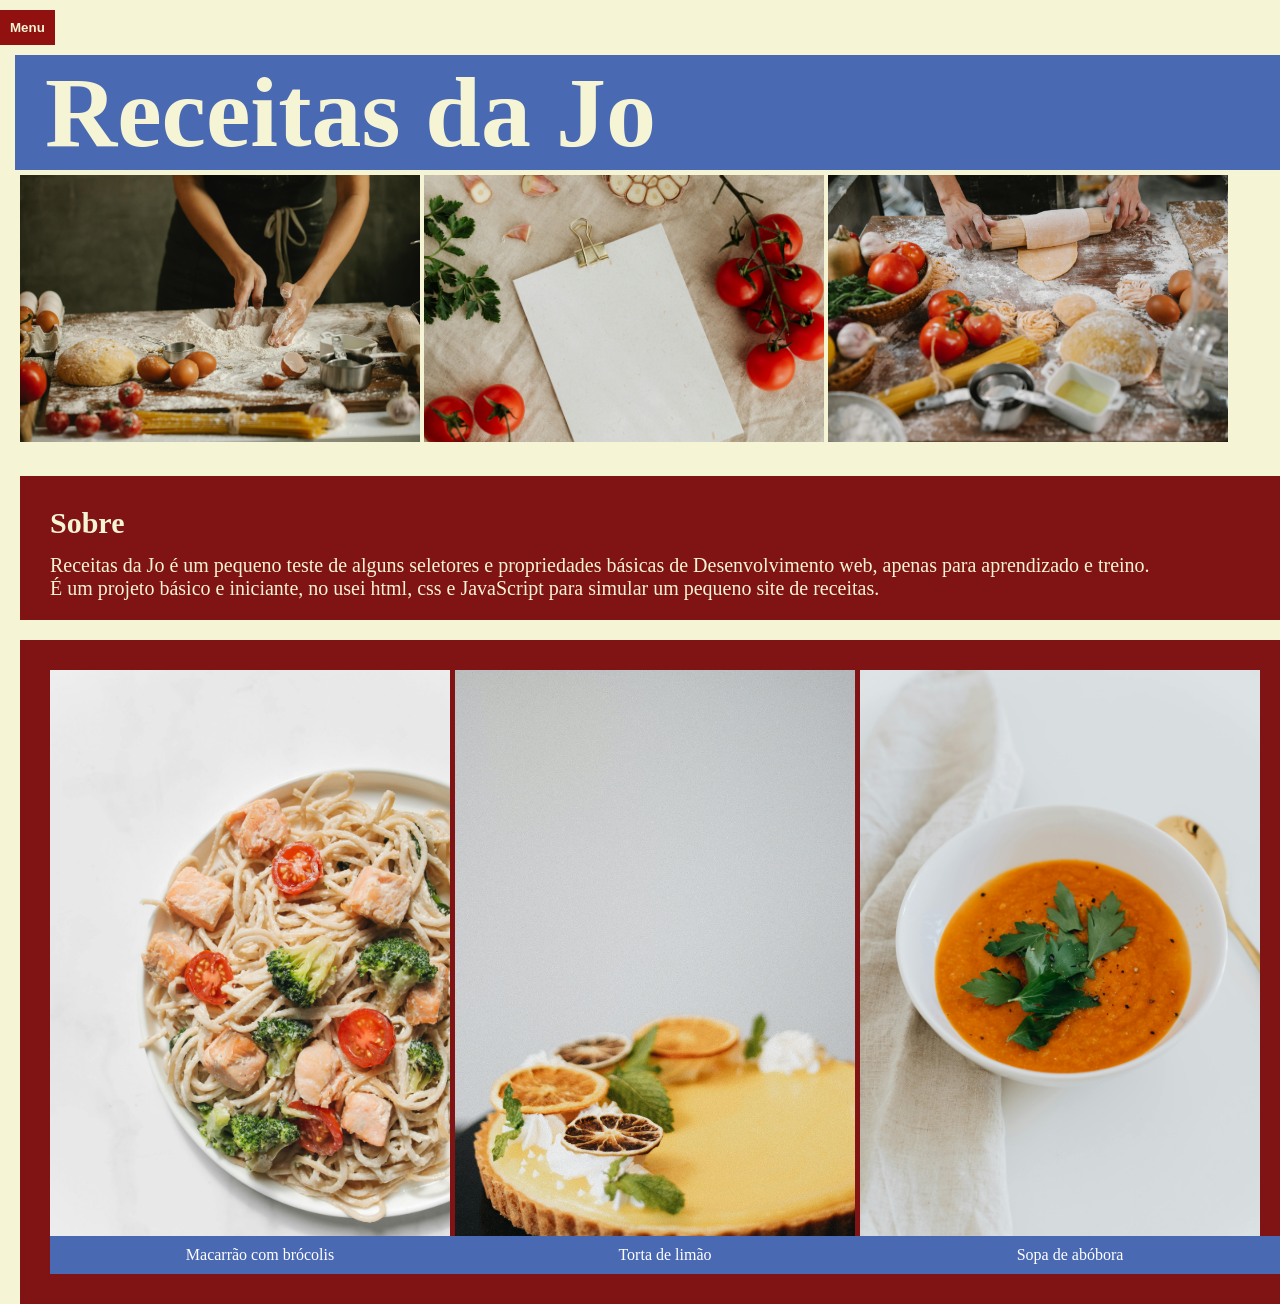
<file: index.html>
<!DOCTYPE html>
<html lang="en">
<head>
    <meta charset="UTF-8">
    <meta name="viewport" content="width=device-width, initial-scale=1.0">
    <title>Receitas da Jo</title>
</head>
<link rel="stylesheet" href="css/style.css">
<body>
    <header>
        <button id="menu">Menu</button>
    <h1>Receitas da Jo</h1>
    
    <div class="imagens">
    <img src="img/img1.jpg" width="400" >
    <img src="img/img2.jpg" width="400">
    <img src="img/img3.jpg" width="400">
    </div>
    
        <nav id="nav">
            <ul>
                <li><a href="#Sobre">Sobre</a></li>
                <li><a href="#receitas">Receitas</a></li>
                
            </ul>
        </nav>
    </header>
    <main>
        <section id="sobre">
            <h2>Sobre</h2>
            <p>Receitas da Jo é um pequeno teste de alguns seletores e propriedades básicas de Desenvolvimento web, apenas para aprendizado e treino. <br>É um projeto básico e iniciante, no usei html, css e JavaScript para simular um pequeno site de receitas.</p>
        </section>
        <section id="receitas">
           
      <div class="receita">
        
    <a href="macarrao.html">
            <img src="img/macarrao.jpg" alt="Macarrão com brócolis" width="400" >
            <p>Macarrão com brócolis</p>
        </a>
        </div> 
         <div class="receita">
        <a href="torta.html">
            <img src="img/torta.jpg" alt="Torta de limão" width="400">
            <p>Torta de limão</p>
        </a>
        </div>
        <div class="receita">
        <a href="sopa.html">
            <img src="img/sopa.jpg" alt="Torta de limão" width="400">
            <p>Sopa de abóbora</p>
        </a>
        </div>
         </section>
         
    </main>    
    <script src="js/script.js"></script>
</body>
</html>
</file>
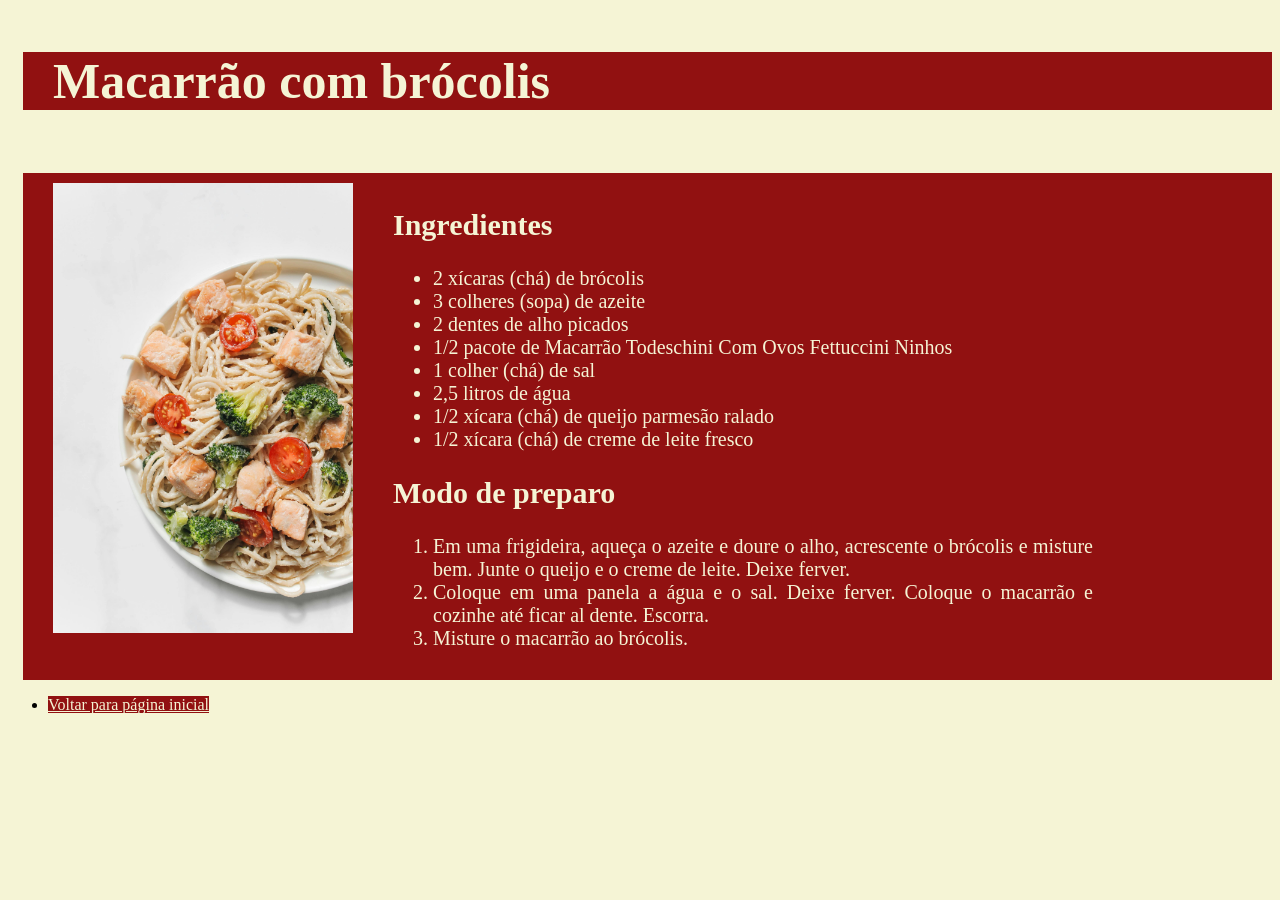
<file: macarrao.html>
<!DOCTYPE html>
<html lang="en">
<head>
    <meta charset="UTF-8">
    <meta name="viewport" content="width=device-width, initial-scale=1.0">
    <title>Document</title>
    <style>
        body{
            background-color: #f5f4d5;
        }
        header{
    
    padding: 10px 0;
    margin-bottom: 20px;
}

h1{
    color: #f5f4d5;
    font-size: 50px;
    margin-left: 15px;
    background-color: #911111;
    text-align: left;
    padding-left: 30px;
}
section{
    
    color: #f5f4d5;
    font-size: 20px;
    margin-left: 15px;
    background-color: #911111;
    text-align: justify;
    padding-left: 30px;
    padding-bottom: 10px;
    padding-top: 10px;
    
}
.receita{
    display: flex;
    gap: 40px;
    align-items: flex-start;
}
.receita img{
    width: 300px;
    
}
.texto{
    max-width: 700px;
}
nav a{
    background-color: #911111;
    color: #f5f4d5;
}
    </style>
</head>
<body>
    <header>
        
        <h1>Macarrão com brócolis</h1>
        
        
    </header>
    <section class="receita">
        <img src="img/macarrao.jpg" alt="Macarrão com brócolis">
            <div class="texto">
                <h2>Ingredientes</h2>
                <ul>
                    <li>2 xícaras (chá) de brócolis</li>
                    <li>3 colheres (sopa) de azeite</li>
                    <li>2 dentes de alho picados</li>
                    <li>1/2 pacote de Macarrão Todeschini Com Ovos Fettuccini Ninhos </li>
                    <li>1 colher (chá) de sal</li>
                    <li>2,5 litros de água</li>
                    <li>1/2 xícara (chá) de queijo parmesão ralado</li>
                    <li>1/2 xícara (chá) de creme de leite fresco </li>
                </ul>
                <h2>Modo de preparo</h2>
                <ol>
                    <li>Em uma frigideira, aqueça o azeite e doure o alho, acrescente o brócolis e misture bem. Junte o queijo e o creme de leite. Deixe ferver.</li> 
                    <li>Coloque em uma panela a água e o sal. Deixe ferver. Coloque o macarrão e cozinhe até ficar al dente. Escorra.</li>
                    <li>Misture o macarrão ao brócolis.</li>
                </ol>
            </div>
        </section>
    <nav>
            <ul>
                <li><a href="index.html">Voltar para página inicial</a></li>
            </ul>
        </nav>
        
</body>
</html>
</file>
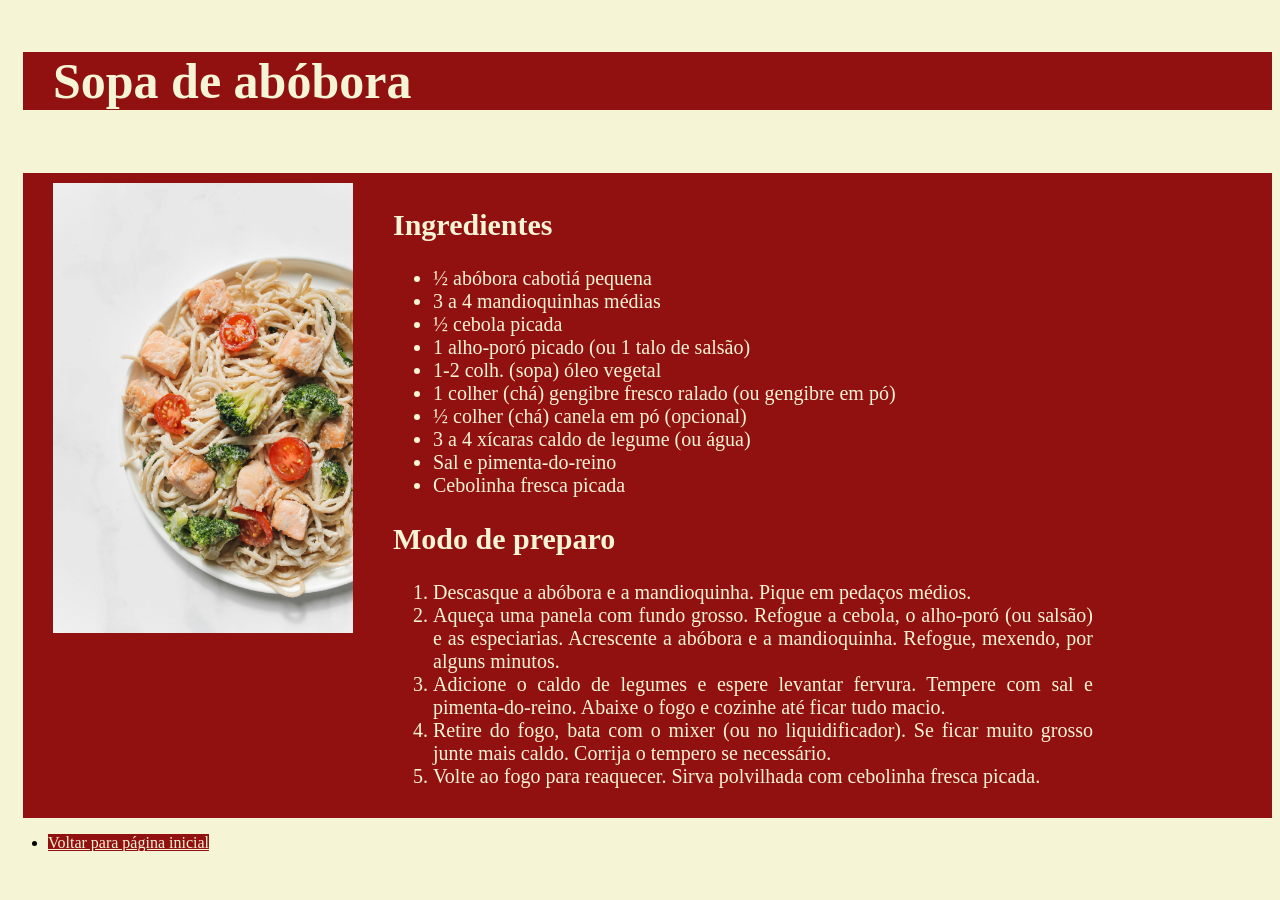
<file: sopa.html>
<!DOCTYPE html>
<html lang="en">
<head>
    <meta charset="UTF-8">
    <meta name="viewport" content="width=device-width, initial-scale=1.0">
    <title>Sopa</title>
    <style>
         body{
            background-color: #f5f4d5;
        }
        header{
    
    padding: 10px 0;
    margin-bottom: 20px;
}

h1{
    color: #f5f4d5;
    font-size: 50px;
    margin-left: 15px;
    background-color: #911111;
    text-align: left;
    padding-left: 30px;
}
section{
    
    color: #f5f4d5;
    font-size: 20px;
    margin-left: 15px;
    background-color: #911111;
    text-align: justify;
    padding-left: 30px;
    padding-bottom: 10px;
    padding-top: 10px;
    
}
.receita{
    display: flex;
    gap: 40px;
    align-items: flex-start;
}
.receita img{
    width: 300px;
    
}
.texto{
    max-width: 700px;
}
nav a{
    background-color: #911111;
    color: #f5f4d5;
}
    </style>
</head>
<body>
    <header>
        
        <h1>Sopa de abóbora</h1>
        
    </header>
    <section class="receita">
        <img src="img/macarrao.jpg" alt="Macarrão com brócolis" width="300" >
             <div class="texto">
                <h2>Ingredientes</h2>
                <ul>
                    <li>½ abóbora cabotiá pequena</li>
                    <li>3 a 4 mandioquinhas médias</li>
                    <li>½ cebola picada</li>
                    <li>1 alho-poró picado (ou 1 talo de salsão)</li>
                    <li>1-2 colh. (sopa) óleo vegetal</li>
                    <li>1 colher (chá) gengibre fresco ralado (ou gengibre em pó)</li>
                    <li>½ colher (chá) canela em pó (opcional)</li>
                    <li>3 a 4 xícaras caldo de legume (ou água)</li>
                    <li>Sal e pimenta-do-reino</li>
                    <li>Cebolinha fresca picada</li>
                </ul>
                <h2>Modo de preparo</h2>
                <ol>
                    <li>Descasque a abóbora e a mandioquinha. Pique em pedaços médios.</li> 
                    <li>Aqueça uma panela com fundo grosso. Refogue a cebola, o alho-poró (ou salsão) e as especiarias. Acrescente a abóbora e a mandioquinha. Refogue, mexendo, por alguns minutos.</li>
                    <li>Adicione o caldo de legumes e espere levantar fervura. Tempere com sal e pimenta-do-reino. Abaixe o fogo e cozinhe até ficar tudo macio.</li>
                    <li>Retire do fogo, bata com o mixer (ou no liquidificador). Se ficar muito grosso junte mais caldo. Corrija o tempero se necessário.</li>
                    <li>Volte ao fogo para reaquecer. Sirva polvilhada com cebolinha fresca picada.</li>
                   
                </ol>
                </div>
        </section>
    <nav>
            <ul>
                <li><a href="index.html">Voltar para página inicial</a></li>
            </ul>
        </nav>
</body>
</html>
</file>
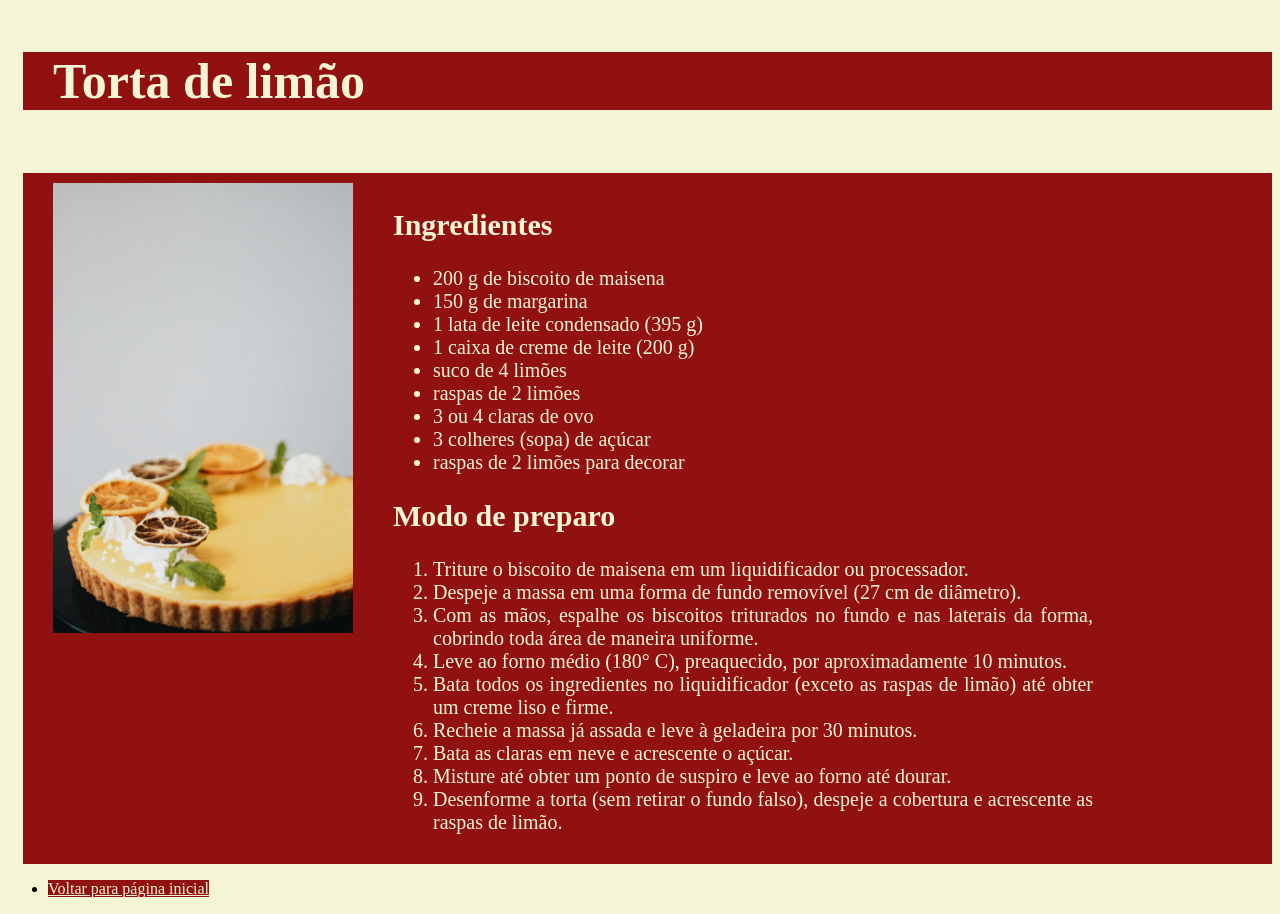
<file: torta.html>
<!DOCTYPE html>
<html lang="en">
<head>
    <meta charset="UTF-8">
    <meta name="viewport" content="width=device-width, initial-scale=1.0">
    <title>Torta</title>
    <style>
        body{
            background-color: #f5f4d5;
        }
        header{
    
    padding: 10px 0;
    margin-bottom: 20px;
}

h1{
    color: #f5f4d5;
    font-size: 50px;
    margin-left: 15px;
    background-color: #911111;
    text-align: left;
    padding-left: 30px;
}
section{
    
    color: #f5f4d5;
    font-size: 20px;
    margin-left: 15px;
    background-color: #911111;
    text-align: justify;
    padding-left: 30px;
    padding-bottom: 10px;
    padding-top: 10px;
    
}
.receita{
    display: flex;
    gap: 40px;
    align-items: flex-start;
}
.receita img{
    width: 300px;
    
}
.texto{
    max-width: 700px;
}
nav a{
    background-color: #911111;
    color: #f5f4d5;
}

 </style>
</head>
<body>
    <header>
        <h1>Torta de limão</h1>
        
    </header>
    <section class="receita">
            <img src="img/torta.jpg" alt="Torta de limão">
            <div class="texto">
                <h2>Ingredientes</h2>
                <ul>
                    <li>200 g de biscoito de maisena</li>
                    <li>150 g de margarina</li>
                    <li>1 lata de leite condensado (395 g)</li>
                    <li>1 caixa de creme de leite (200 g)</li>
                    <li>suco de 4 limões</li>
                    <li>raspas de 2 limões</li>
                    <li>3 ou 4 claras de ovo</li>
                    <li>3 colheres (sopa) de açúcar</li>
                    <li>raspas de 2 limões para decorar</li>
                </ul>
                <h2>Modo de preparo</h2>
                <ol>
                    <li>Triture o biscoito de maisena em um liquidificador ou processador.</li> 
                    <li>Despeje a massa em uma forma de fundo removível (27 cm de diâmetro).</li>
                    <li>Com as mãos, espalhe os biscoitos triturados no fundo e nas laterais da forma, cobrindo toda área de maneira uniforme.</li>
                    <li>Leve ao forno médio (180° C), preaquecido, por aproximadamente 10 minutos.</li>
                    <li>Bata todos os ingredientes no liquidificador (exceto as raspas de limão) até obter um creme liso e firme.</li>
                    <li>Recheie a massa já assada e leve à geladeira por 30 minutos.</li>
                    <li>Bata as claras em neve e acrescente o açúcar.</li>
                    <li>Misture até obter um ponto de suspiro e leve ao forno até dourar.</li>
                    <li>Desenforme a torta (sem retirar o fundo falso), despeje a cobertura e acrescente as raspas de limão.</li>
                </ol>
                </div>
        </section>
        <nav>
            <ul>
                <li><a href="index.html">Voltar para página inicial</a></li>
            </ul>
        </nav>
        
    
</body>
</html>
</file>
<file: css/style.css>
body{
    background-color: #f5f4d5;
      margin: 0;
}
h1{
    color: #f5f4d5;
    font-size: 100px;
    margin-left: 15px;
    margin-top: 10px;
    margin-bottom: 5px;
    background-color: #4A69B3;
    text-align: left;
    padding-left: 30px;
}
header{
    
    padding: 10px 0;
    margin-bottom: 20px;
}
ul{
    list-style: none;
    display: flex;
    text-align: justify;
    line-height: 1.6;
    font-size: 30px;
    margin-left: 50px;
    gap: 40px;
}
nav{
    background-color: #801313;
    padding: 2px;

    padding-left: 5px;
    margin-left: 20px;
}
nav a{
    text-decoration: none;
    color: #f5f4d5;
    text-align: left;
    margin-left: 0px;
    padding-left: 0px;
    margin-left: -0px;
    font-weight: bolder;
    transition: 0.3s;
}
nav a:hover{
   color: #5e132f;
}
#receitas{
    display: flex;
    background-color: #801313;
    margin-left: 20px;
    justify-content: left;
    padding: 30px;
    gap: 5px;
    align-items: center;
    
}
#sobre{
    color: #f5f4d5;
    font-size: 20px;
    margin-left: 20px;
    text-align: justify;
    background-color:#801313;

    padding-left: 30px;
    padding-top: 5px;
    

}
#sobre p{
     background-color: #801313;
     margin-top: -30px;
    color: #f5f4d5;
    padding: 20px;
    padding-left: 0px;
}
    
.receita{
    position: relative;
    display: inline-block;
}

.receita p{
    position: absolute;
    bottom: 0;
    left: 0;
    width: 100%;
    background: #4A69B3;
    color: white;
    padding: 10px;
    margin: 0;
    text-align: center;
}
.receita a{
    text-decoration: none;
}


.membro{
    text-align: center;
    
}
.container-equipe img{
    border-radius: 100px;
}

#menu{
    background-color: #911111;
    color: #f5f4d5;
    padding: 10px;
    border-style: hidden;
    font-weight: bold;
    
}
#menu:hover{
    background-color: #4f2626;
}
#nav{
display: none;
}
.ativo{
display: block;
}

.imagens{
    margin-left: 20px;
}
</file>
